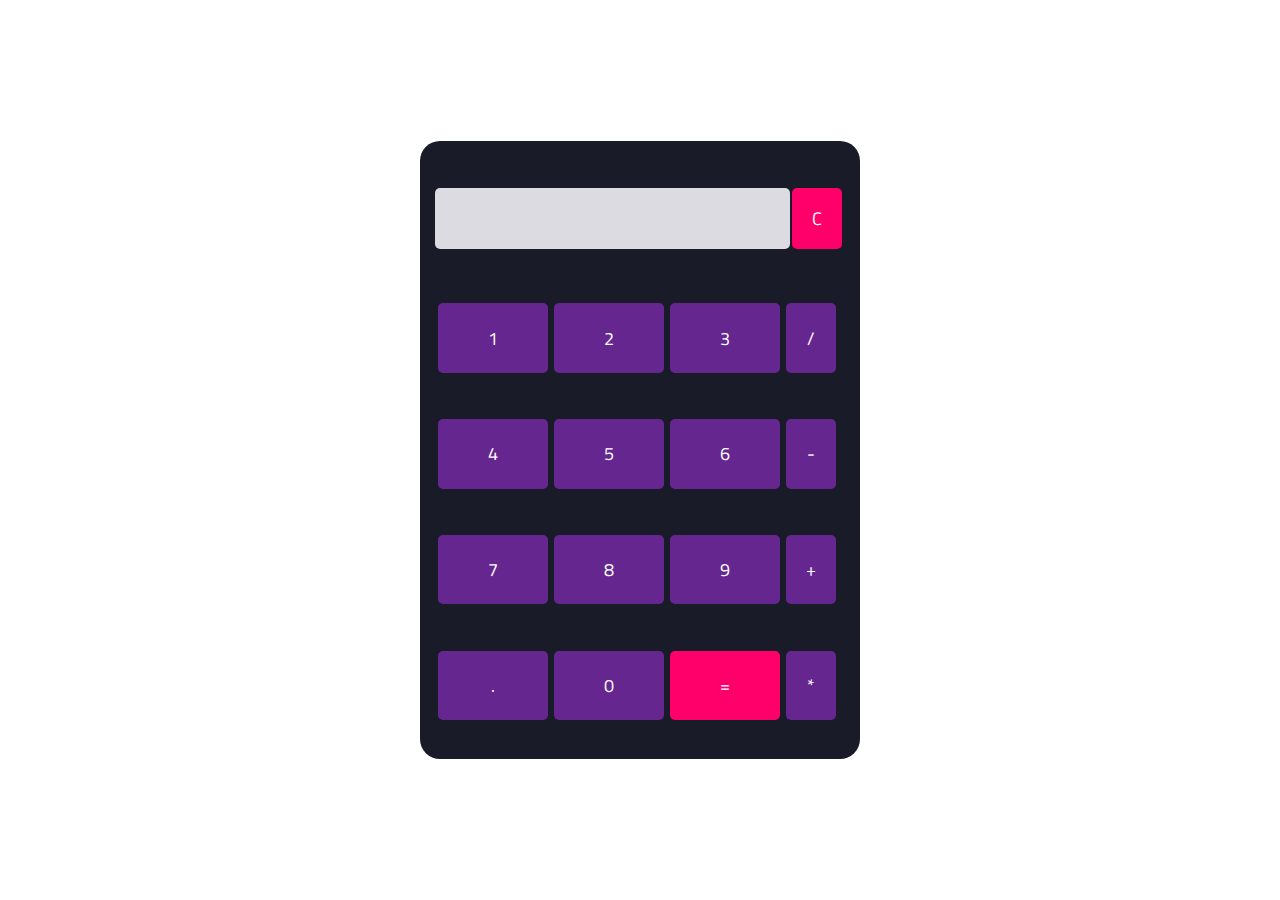
<file: Calculator/index.html>
<!DOCTYPE html>
<html lang="en">
<head>
    <meta charset="UTF-8">
    <meta http-equiv="X-UA-Compatible" content="IE=edge">
    <meta name="viewport" content="width=device-width, initial-scale=1.0">
    <title>Document</title>
    <link rel="stylesheet" href="style.css">
    <link href="https://fonts.googleapis.com/css2?family=Titillium+Web&display=swap" rel="stylesheet">
</head>
<body>
    <div class="maincontainer">
        <div class="container">
            <div class="calculator">
                <div class="upper">
                    <div id="upperleft" class="upperleft">

                    </div>
                    <div onclick="cleardisplay(event)" class="upperright">
                        <p>C</p>

                    </div>

                </div>
                <div class="lower">
                    <div class="lowerleft">
                        <div onclick="getvalue(event)" class="number">
                            <p>1</p>
                        </div>
                        <div onclick="getvalue(event)" class="number">
                            <p>2</p>

                        </div>
                        <div onclick="getvalue(event)"class="number">
                            <p>3</p>

                        </div>
                        <div  onclick="getvalue(event)"class="number">
                            <p>4</p>

                        </div>
                        <div onclick="getvalue(event)" class="number">
                            <p>5</p>

                        </div>

                        <div  onclick="getvalue(event)" class="number">
                            <p>6</p>

                        </div>

                        <div onclick="getvalue(event)" class="number">
                            <p>7</p>

                        </div>

                        <div  onclick="getvalue(event)" class="number">
                            <p>8</p>

                        </div>
                        <div  onclick="getvalue(event)" class="number">
                            <p>9</p>

                        </div>
                        <div  onclick="getvalue(event)" class="number">
                            <p>.</p>
                            
                        </div>
                        <div  onclick="getvalue(event)"class="number">
                            <p>0</p>
                        </div>
                        <div  onclick="value(event)"style="background-color: #ff006a;"class="number">
                            <p>=</p>
                        </div>


                    </div>
                    <div class="lowerright">
                        <div  onclick="getvalue(event)" class="operator">
                            <p>/</p>

                        </div>
                        <div   onclick="getvalue(event)" class="operator">
                            <p>-</p>

                        </div>
                        <div  onclick="getvalue(event)" class="operator">
                            <p>+</p>
                        </div>
                        <div   onclick="getvalue(event)" class="operator">
                            <p>*</p>
                        </div>

                    </div>

                </div>

            </div>

        </div>

    </div>
    <script src="index.js"></script>
    
</body>
</html>
</file>
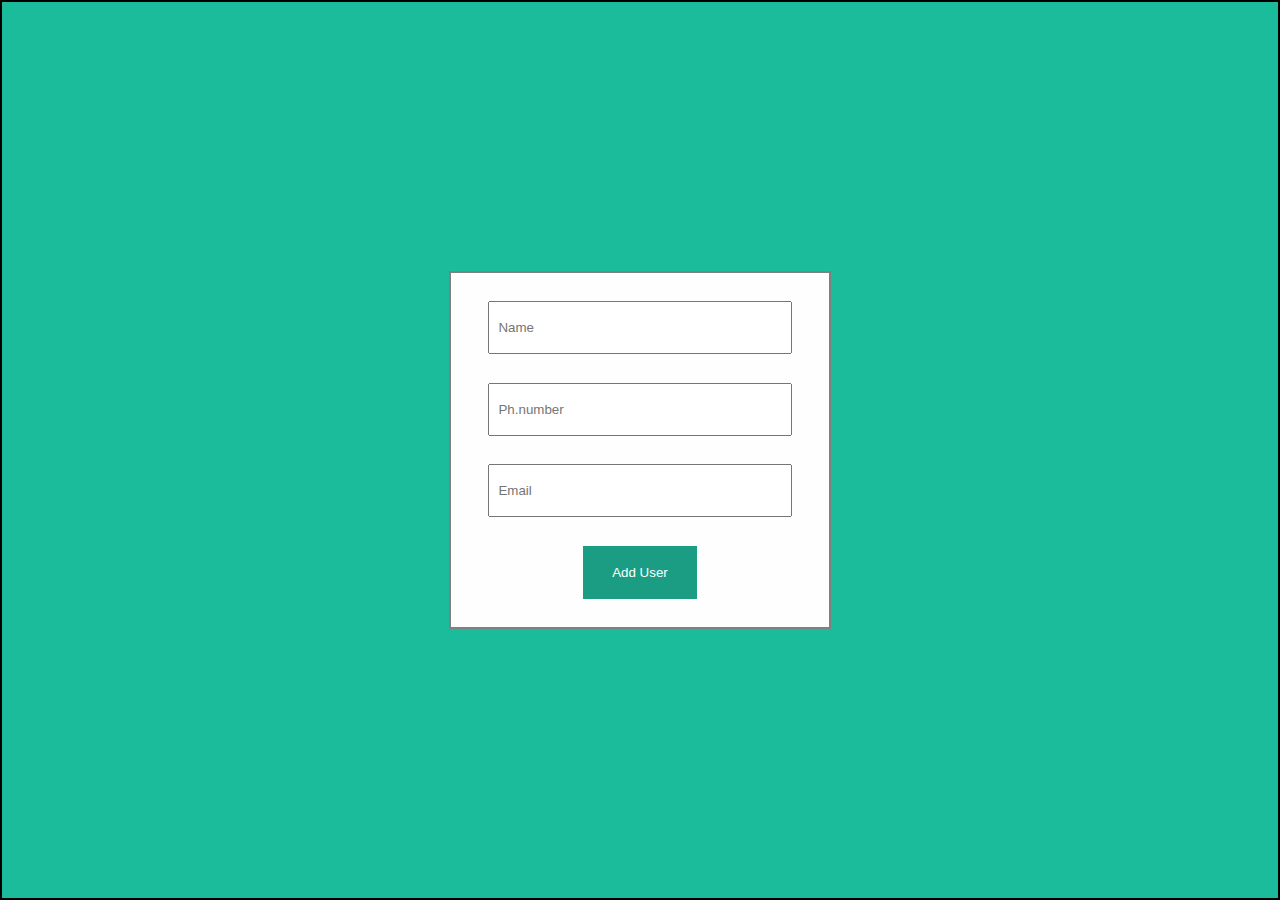
<file: cards/index.html>
<!DOCTYPE html>
<html lang="en">
<head>
    <meta charset="UTF-8">
    <meta http-equiv="X-UA-Compatible" content="IE=edge">
    <meta name="viewport" content="width=device-width, initial-scale=1.0">
    <title>Document</title>
</head>
<style>
    *{
        margin: 0px;
        padding: 0px;
        box-sizing: border-box;
    }
    body{
        width: 100vw;
        height: 100vh;
        border: 2px solid black;
        display: flex;
        flex-direction: column;
        justify-content: space-evenly;
        align-items: center;
        background-color: #1abc9c;
    }
    .Userdetails{
        border: 2px solid gray;
        width: 30%;
        height: 40%;
        display: flex;
        flex-direction: column;
        justify-content: space-evenly;
        align-items: center;
        background-color: #fefefe;
    }
    .maincards{
        width: 100%;
        height: 60%;
        display: flex;
        justify-content: center;
        align-items: center;
        flex-wrap: wrap;
        overflow-y: scroll;
     
}
::-webkit-scrollbar {
    display: none;
    }
    input{
        width: 80%;
        height: 15%;
    }
    ::placeholder{
        padding: 0.5rem;
    }
    button{
        width: 30%;
        height: 15%;
        background-color: #1b9d83;
        border: gray;
        color: white;
    }

    .usercards{
        width: 30%;
        height: 60%;
        background-color: #08483c;
        display: flex;
        flex-direction: column;
        justify-content: space-evenly;
        align-items: center;
        margin: 1rem;
        color: white;
        

    }
    

</style>
<body>
    <div class="Userdetails">
        <input  id="username" placeholder="Name" type="text">
        <input  id="usernum" placeholder="Ph.number" type="number">
        <input  id="usermail" placeholder="Email" type="email">
        <button  onclick ="adddetails()" type =submit>Add User</button>
    </div>
 

    <script>
           var maincards = document.createElement("div")
           maincards.classList.add("maincards")

        function adddetails(){
            
            var username=document.getElementById("username").value
             var usernum=document.getElementById("usernum").value
             var usermail=document.getElementById("usermail").value
           
            var div = document.createElement("div")
            div.classList.add("usercards")
            var name =document.createElement("h3")
            var number =document.createElement("h3")
            var email =document.createElement("h3")

            div.appendChild(name)
            div.appendChild(number)
            div.appendChild(email)

            
            var nametext= "Name :   "  +username
            var numbertext= "Ph.Number :  "  +usernum
            var mailtext= "Email :  "  +usermail

            name.innerHTML=nametext
            number.innerHTML=numbertext
            email.innerHTML=mailtext


               maincards.appendChild(div)
            document.body.appendChild(maincards)
            document.getElementById("username").value=""
            document.getElementById("usernum").value=""
            document.getElementById("usermail").value=""
          
            

          



        }

    

    </script>
    
</body>
</html>
</file>
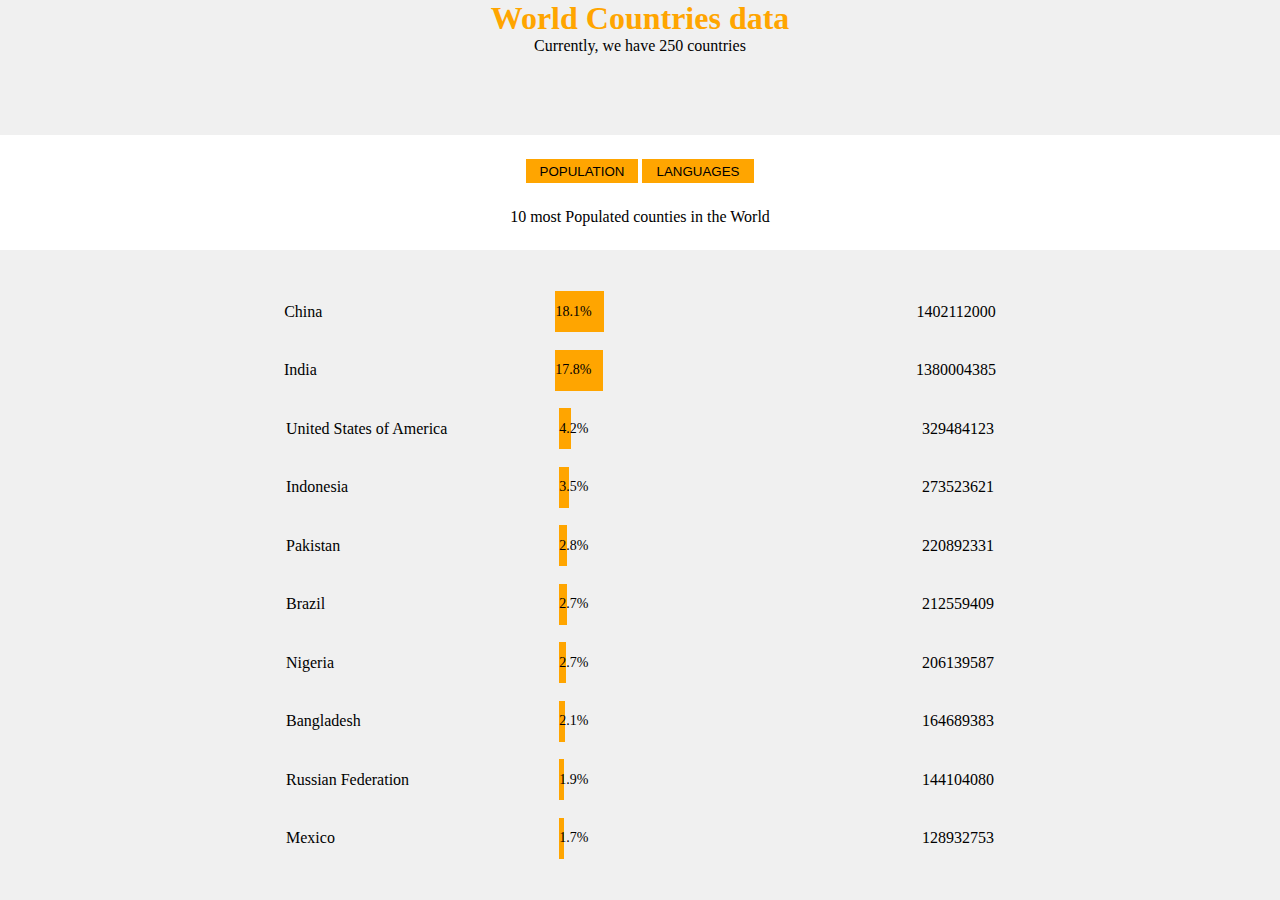
<file: Countries/index.html>
<!DOCTYPE html>
<html lang="en">

<head>
    <meta charset="UTF-8">
    <meta http-equiv="X-UA-Compatible" content="IE=edge">
    <meta name="viewport" content="width=device-width, initial-scale=1.0">
    <title>Document</title>
    <link rel="stylesheet" href="style.css">
</head>

<body onload="population()">
    <div class="maincontainer">
        <div class="headingcontent">
            <h1>World Countries data</h1>
            <p id="number"></p>
        </div>
        <div class="maincontent">
            <div class="upperbutton">
                <div class="buttons">
                    <button id="population" onclick="population()">POPULATION</button>
                    <button  id="languages" onclick="languages()">LANGUAGES</button>
                </div>
                <p id="ten">10 most Populated counties in the World</p>

            </div>

            <div id="graph"class="graph">
                
            </div>



        </div>

    </div>



    <script src="data.js"></script>
    <script src="index.js"></script>
</body>

</html>
</file>
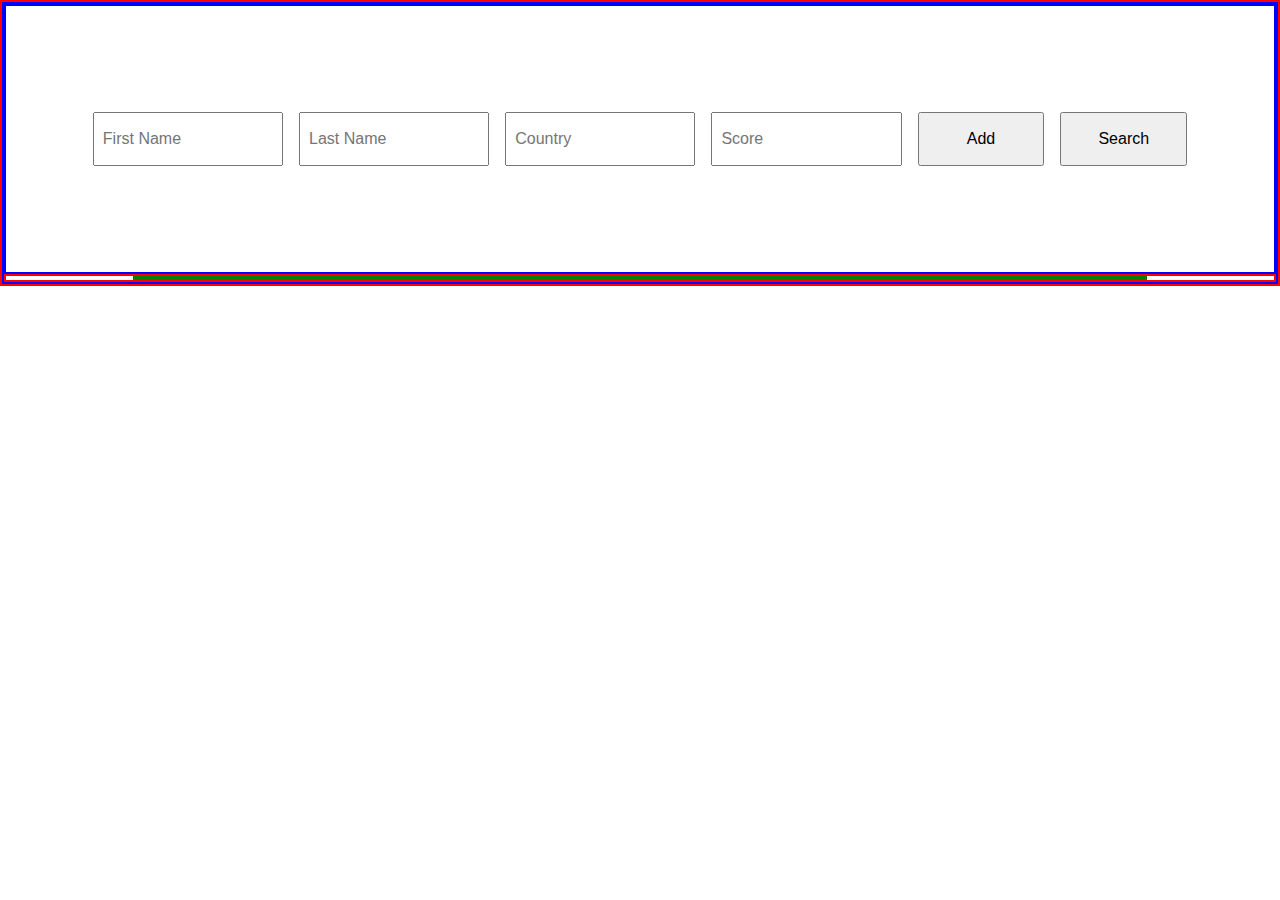
<file: Scoreboard/index.html>
<!DOCTYPE html>
<html lang="en">

<head>
    <meta charset="UTF-8">
    <meta http-equiv="X-UA-Compatible" content="IE=edge">
    <meta name="viewport" content="width=device-width, initial-scale=1.0">
    <title>Scoreboard</title>
    <link rel="stylesheet" href="style.css">
    <script defer src="index.js"></script>
</head>

<body>
    <div class="maincontainer">
        <div class="inputs">
            <input id="fname" type="text" placeholder="First Name">
            <input id="lname" type="text" placeholder="Last Name">
            <input id="country" type="text" placeholder="Country">
            <input id="score" type="text" placeholder="Score">
            <button onclick="adduser()" id="btn" type="submit">Add</button>
            <button id="btn2" type="submit">Search</button>
          

        </div>
        <div  id="data" class="data">
            <p id="para"></p>
            <table id="table">
            
              
               

            </table>

        </div>

    </div>

</body>

</html>
</file>
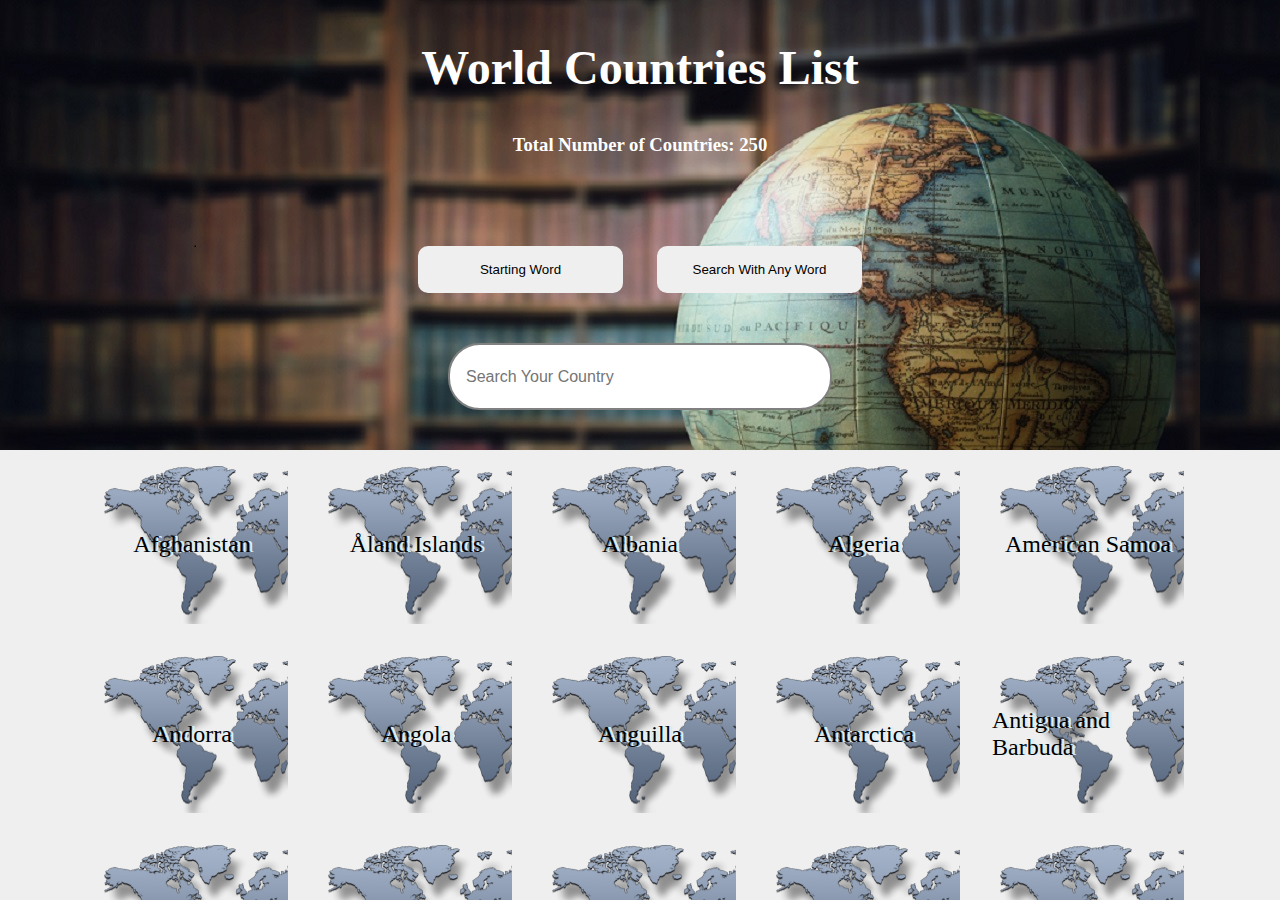
<file: SearchCountries/index.html>
<!DOCTYPE html>
<html lang="en">

<head>
    <meta charset="UTF-8">
    <meta http-equiv="X-UA-Compatible" content="IE=edge">
    <meta name="viewport" content="width=device-width, initial-scale=1.0">
    <title>Search-Countries</title>
    <link rel="stylesheet" href="style.css">

</head>

<body>
    <div class="maincontainer">
        <div class="search">
            <h1>World Countries List</h1>
            <h3 id="total"></h3>
            <p id ="countiescount"> </p>
            <div class="searchbuttons">
                <button id="buttonstart" onclick="startword()">Starting Word</button>
                <button  id="buttonsearch"onclick="searchanyword()">Search With Any Word</button>


            </div>
            <input id="input" placeholder="Search Your Country" type="text">

        </div>
        <div  id="result"class="result">

        </div>

    </div>



    <script src="data.js"></script>
    <script src="index.js"></script>

</body>

</html>
</file>
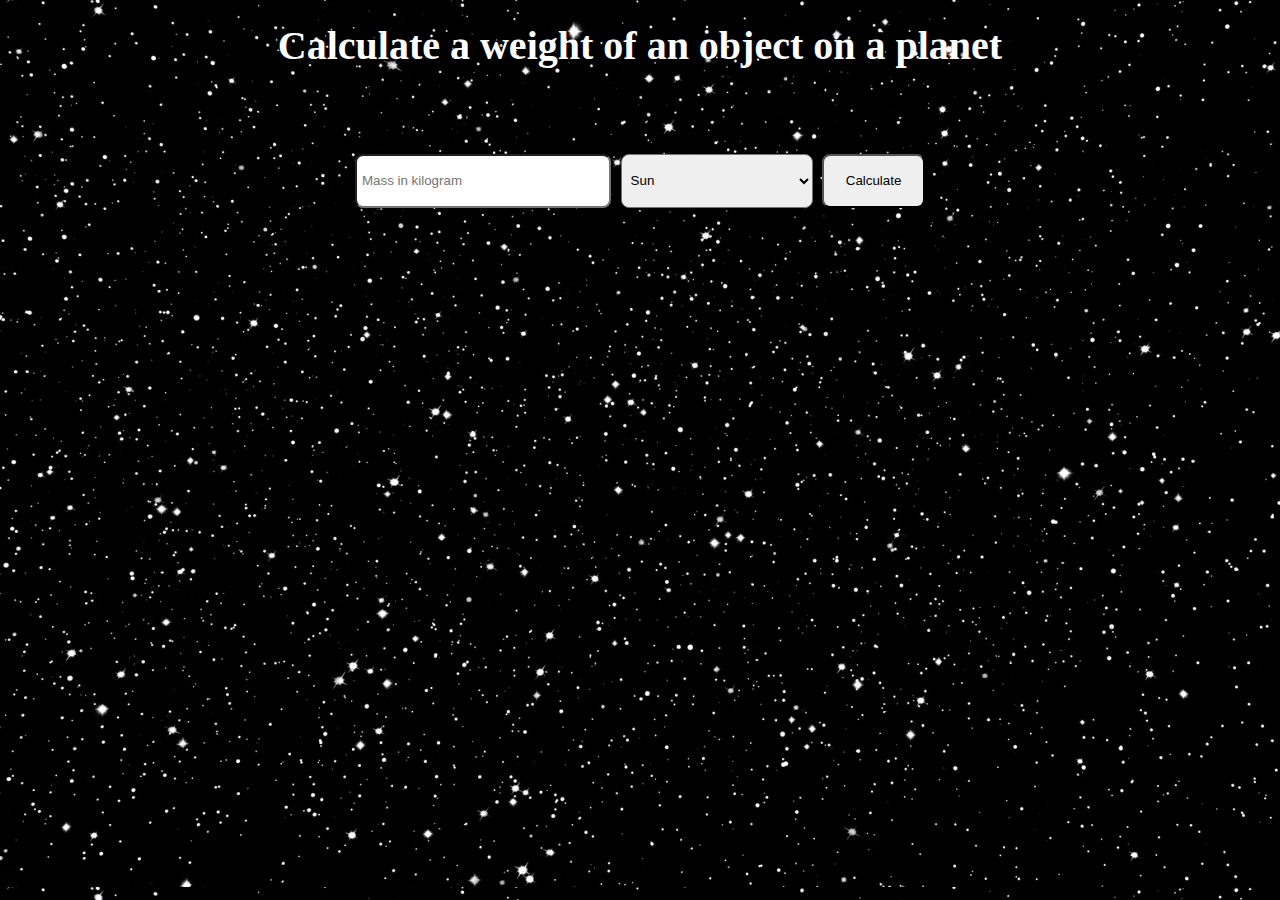
<file: SolarSystem/index.html>
<!DOCTYPE html>
<html lang="en">
<head>
    <meta charset="UTF-8">
    <meta http-equiv="X-UA-Compatible" content="IE=edge">
    <meta name="viewport" content="width=device-width, initial-scale=1.0">
    <title>Solar-System</title>
    <link rel="stylesheet" href="style.css">
    <Script defer src="index.js"></Script>
</head>
<body>
    <div class="maincontainer">
        <div class="uppercon">
            <h1>Calculate a weight of an object on a planet</h1>
            <div class="inputs">
                <input id="mass"type="text" placeholder="Mass in kilogram">
               <select  name="selectplanet"id="selectplanet">
              



            </select>
                <button onclick="calculate()" id="btn">Calculate</button>
            </div>

        </div>
        <div id="lowercon" class="lowercon">

        </div>

    </div>
    
</body>
</html>
</file>
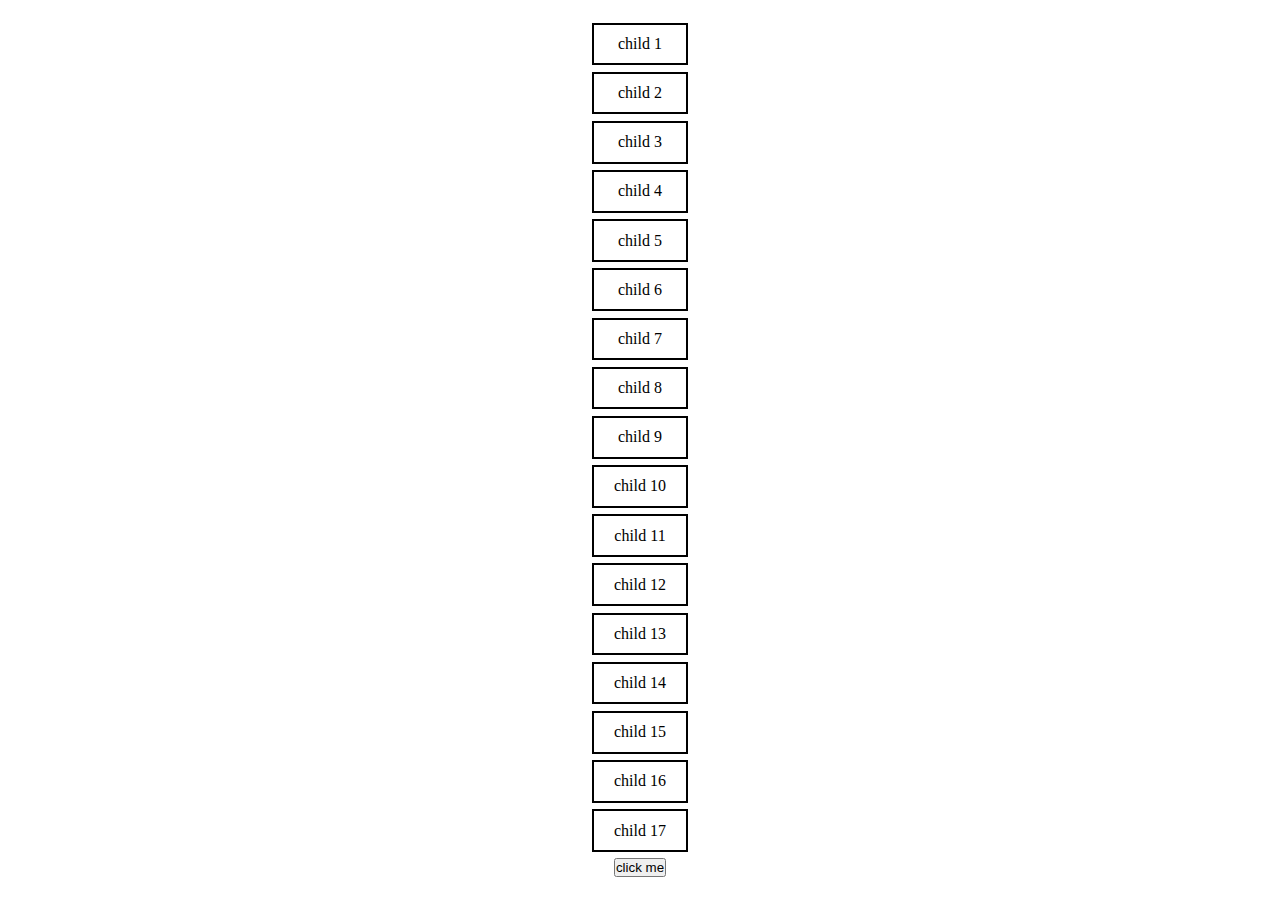
<file: Day-01/exercise-02/index.html>
<!DOCTYPE html>
<html lang="en">
<head>
    <meta charset="UTF-8">
    <meta http-equiv="X-UA-Compatible" content="IE=edge">
    <meta name="viewport" content="width=device-width, initial-scale=1.0">
    <title>Document</title>
    <style>
        *{
            margin: 0px;
            padding: 0px;
            box-sizing: border-box;
        }
        .maincontainer{
            width: 100vw;
            height: 100vh;
            display: flex;
            justify-content: center;
            align-items: center;
        }
        .box{
            width: 30%;
            height: 95%;
            display: flex;
            flex-direction: column;
            justify-content: space-between;
            align-items: center;
        }
        .child{
            width: 25%;
            height: 5%;
            border: 2px black solid;
            display: flex;
            justify-content: center;
            align-items: center;
        }



    </style>
</head>
<body>

    <div class="maincontainer">
        <div class="box">
            <div class="child">
                child 1
            </div>
            <div class="child">
                child 2
            </div>
            <div class="child">
                child 3

            </div>
            <div class="child">
                child 4

            </div>
            <div class="child">
                child 5

            </div>
            <div class="child">
                child 6

            </div>
            <div class="child">
                child 7

            </div>
            <div class="child">
                child 8

            </div>
            <div class="child">
                child 9

            </div>
            <div class="child">
                child 10

            </div>
            <div class="child">
                child 11

            </div>
            <div class="child">
                child 12

            </div>
            <div class="child">
                child 13

            </div>
            <div class="child">
                child 14

            </div>
            <div class="child">
                child 15

            </div>
            <div class="child">
                child 16

            </div>
            <div class="child">
                child 17

            </div>
          <button onclick= color() type="submit">click me</button>

        </div>

    </div>





    <script>
        function color(){
            var temp= document.getElementsByClassName("child")
            console.log(temp);
            for( let i=0;i<temp.length;i++){
                if(i%2==1){
                    temp[i].setAttribute("style","background-color:lime");
                    temp[i].style.color = 'white';
                }
            }
            temp[0].setAttribute("style","background-color:blue");
            temp[0].style.color = 'white';
            temp[temp.length-1].setAttribute("style","background-color:palevioletred ");
            temp[temp.length-1].style.color = 'white';

            temp[8].setAttribute("style","background-color:green  ");
            temp[8].style.color = 'white';
            




        }
      



    </script>
    
</body>
</html>
</file>
<file: Calculator/style.css>
*{
    margin: 0px;
    padding: 0px;
    box-sizing: border-box;
}

.maincontainer{
    width: 100vw;
    height: 100vh;
    display: flex;
    justify-content: center;
    align-items: center;
}
.container{
    width: 35%;
    height: 70%;
    display: flex;
    justify-content: center;
    align-items: center;
}
.calculator{
    width: 98%;
    height: 98%;
    border-radius: 20px;
    display: flex;
    flex-direction: column;
    justify-content: center;
    align-items: center;
    background-color: #191b28;
 
   
}
.upper{
    width: 95%;
    height: 20%;
    margin-left: 8px;
display: flex;
justify-content: flex-start;
align-items: center;
    
}
.upperleft{
    width: 85%;
    height: 50%;
    border-radius: 5px;
    background-color: #dcdbe1;
    display: flex;
    justify-content: flex-end;
    align-items: center;
    padding: 0.5rem;
}
.upperright{
    width: 12%;
    height: 50%;
    border-radius: 5px;
    display: flex;
justify-content: center;
align-items: center;
background-color: #ff006a;
margin-left: 2px;

}


.lower{
    width: 95%;
    height: 75%;
    display: flex;
    justify-content: center;
    align-items: center;
}
.lowerleft{
    width: 85%;
    height: 100%;
    display: flex;
    justify-content: space-evenly;
    align-items: center;
    flex-wrap: wrap;
}
.number{
    width: 31%;
    height: 15%;
    border-radius: 5px;
    display: flex;
    justify-content: center;
    align-items: center;
    background-color: #65268f;
}

.lowerright{
    width: 15%;
    height: 100%;
    display: flex;
    flex-direction: column;
    justify-content: space-around;
    align-items: flex-start;
}
.operator{
    width: 80%;
    height: 15%;
    border-radius: 5px;
    display: flex;
    justify-content: center;
    align-items: center;
    background-color: #65268f;
}
p{
    color: white;
    font-size: 18px;
    font-family: 'Titillium Web', sans-serif;
}
</file>
<file: Countries/style.css>
*{
    margin: 0px;
    padding: 0px;
    box-sizing: border-box;
}
body{
    width: 100vw;
    height: 100vh;
}
.maincontainer{
    width: 100%;
    height: 100%;

}
.headingcontent{
    width: 100%;
    height: 15%;
    background-color: #f0f0f0;

    display: flex;
    flex-direction: column;
    align-items: center;
}
.headingcontent h1{
    color: orange;
}
.maincontent{
    width: 100%;
    height: 85%;
    display: flex;
    flex-direction: column;
    align-items: center;

}
.upperbutton{
    width: 100%;
    height: 15%;
    display: flex;
    flex-direction: column;
    justify-content: space-evenly;
    align-items: center;
}
.buttons button{
    background-color: orange;
    border: none;
    width: 7rem;
    height: 1.5rem;

}
button:hover{
    color: white;
    background-color: #50627E;
  outline: none;
  
}
.graph{
    width: 100%;
    height: 85%;
    background-color: #f0f0f0;
    display: flex;
    flex-direction: column;
    justify-content: center;
    align-items: center;
   

}
</file>
<file: Scoreboard/style.css>
* {
    margin: 0px;
    padding: 0px;
    box-sizing: border-box;
}

body {
    width: 100vw;
    border: 2px solid red;

}


.maincontainer {
    width: 100%;
    height: 100%;
    border: 2px solid blue;
    display: flex;
    flex-direction: column;
    justify-content: center;
    align-items: center;



}

.inputs {
    width: 100%;
    height: 30vh;
    border: 2px solid blue;
    display: flex;
    justify-content: center;
    align-items: center;


}

input {
    width: 15%;
    height: 20%;
    margin: 0.5rem;
    padding-left: 0.5rem;
    font-size: 1rem;
}

button {
    width: 10%;
    height: 20%;
    margin: 0.5rem;
    font-size: 1rem;

}

.data {
    width: 100%;
    height: 70%;
    border: 2px solid red;
    display: flex;
    flex-direction: column;
    justify-content: center;
    align-items: center;
    


}

.data table {
    width: 80%;
    height: 90%;
    border: 2px solid green;
    border-collapse: separate;
    border-spacing: 0 1rem;


}

tr {
    width: 100%;
    height: 3rem;
    background-color: rgb(200, 177, 221);

   

   
}

td {
    width: 15%;
    height: 10%;
    border-spacing: 1rem 1rem;
  


}

td button{
    width: 50%;
    height: 50%;
    border: 1pt solid black;
}
</file>
<file: SearchCountries/style.css>
*{
    margin: 0px;
    padding: 0px;
    box-sizing: border-box;
}
body{
    width: 100vw;
    height: 100vh;

}
.maincontainer{
    width: 100%;
    height: 100%;
    display: flex;
    flex-direction: column;
    justify-content: center;
    align-items: center;

}
.search{
    width: 100%;
    height: 50%;
    display: flex;
    flex-direction: column;
    justify-content: space-evenly;
    align-items: center;
    background-image: url(./images/bg2.jpg);
    

}
h1{
    color: white;
    font-size: 3rem;
}
h3{
    color: white;
}

input{
    width: 30%;
    height: 15%;
    border-radius: 2rem;
    font-size: 1rem;
    padding: 1rem;
    outline: none;
    border: 2px solid gray;

}

.searchbuttons{
    width: 40%;
    height: 15%;
    display: flex;
    justify-content: space-evenly;
    align-items: center;

}
button{
    width: 40%;
    height: 70%;
    border-radius: 10px;
    outline: none;
    border: none;
}
button:hover{
    background-color: #8898ad;

}
.result{
    width: 100%;
    height: 50%;
    display: flex;
    justify-content: center;
    align-items: center;
    flex-wrap: wrap;
    background-color:#efefef ;
    overflow-y: scroll;
    

}
::-webkit-scrollbar {
    display: none;
}
.resultdiv{
    width: 15%;
    height: 35%;
    display: flex;
    justify-content: center;
    align-items: center;
    margin: 1rem;
    background-image: url(./images/bg3.png);
    font-size: 1.5rem;

    color: black;
    text-shadow: 3px 0 #DBEDF3;



}
.alert{
    width: 30%;
    height: 20%;
    display: flex;
    justify-content: center;
    align-items: center;
    background-color: rgb(199, 55, 55); 
    color: black;
    font-size: 1.2rem;

}
</file>
<file: SolarSystem/style.css>
*{
    margin: 0px;
    padding: 0px;
    box-sizing: border-box;
}
body{
    width: 100vw;
    height: 100vh;
    background-image: url(./images/bg.PNG);
}
.maincontainer{
    width: 100%;
    height: 100%;


}
.uppercon{
    width: 100%;
    height: 30%;
    display: flex;
    flex-direction: column;
    justify-content: space-around;
    align-items: center;
}
h1{
    font-size: 2.5rem;
    color: white;
}
.inputs{
    width: 100%;
    height: 50%;
    display: flex;
    justify-content: center;
    align-items: center;
}
input{
    width: 20%;
    height: 40%;
    margin: 0.3rem;
    padding-left: 0.3rem;
    outline: none;
    border-radius: 8px;

}
select{
    width: 15%;
    height: 40%;
    margin: 0.3rem;
    padding-left: 0.3rem;
    border-radius: 8px;



}
button{
    width: 8%;
    height: 40%;
    margin: 0.3rem;
    border-radius: 8px;


}

.lowercon{
    width: 100%;
    height: 70%;
    display:  flex;
    justify-content: center;
    align-items: center;
}

.content{
    width: 80%;
    height: 95%;
    display:  flex;
    justify-content: space-around;
    align-items: center;
    background-color: gray;
    opacity: 0.5;

}
.imgcontent{
    width: 45%;
    height: 100%;
}
.wtcontent{
    width: 50%;
    height: 40%;
    background-color: white;
    opacity: 1;
    display:  flex;
    flex-direction: column;
    justify-content: space-evenly;
    align-items: center;
  
}
.alert{
    width:80%;
    height: 30%;
    display:  flex;
    justify-content: center;
    align-items: center;
}

@media only screen and (max-width: 480px) {
    .uppercon{
        width: 100%;
        height: 20%;
        margin-top: 2rem ;
        margin-bottom: 1rem ;
    
    }
    h1{
        font-size: 1rem;
    }
   
    input{
        width: 35%;
        height: 40%;

    
    }
    select{
        width: 30%;
        height: 40%;
    }
    button{
        width: 20%;
        height: 40%;

    
    }
    .content{
        width: 90%;
        flex-direction: column;
    
    }
    .imgcontent{
        width: 80%;
        height: 100%;
    }
    .wtcontent{
        width: 80%;
        height: 40%;
        font-size: 0.9rem;
       margin: 1rem;

       
      
    }
     
    .alert h1{
        font-size: 1.5rem;
    

       
    }
  }
  @media screen and (min-width: 481px) and (max-width: 786px) {
    .uppercon{
        width: 100%;
        height: 20%;
        margin-top: 2rem ;
        margin-bottom: 1rem ;
    
    }
     h1{
      font-size: 1.6rem;
    }
  
    input{
        width: 30%;
        height: 40%;

    
    }
    select{
        width: 25%;
        height: 40%;
        margin: 0.3rem;
        padding-left: 0.3rem;

    
    
    }
    button{
        width: 15%;
        height: 40%;
        margin: 0.3rem;
    
    }
    .content{
        width: 90%;
        flex-direction: column;
    
    }
    .imgcontent{
        width: 80%;
        height: 70%;
    }
    .wtcontent{
        width: 80%;
        height: 30%;
       font-size: 1.3rem;
       margin: 1rem;
       
      
    }

    .alert h1{
        font-size: 2rem;
       
    }
  }
  @media screen and (min-width: 787px) and (max-width: 1024px) {
    .uppercon{
        width: 100%;
        height: 20%;
        margin-top: 2rem ;
        margin-bottom: 1rem ;
    
    }
     h1{
      font-size: 2rem;
    }
    input{
        width: 25%;
        height: 40%;
        margin: 0.3rem;
        padding-left: 0.3rem;
        outline: none;
    
    }
    select{
        width: 20%;
        height: 40%;
        margin: 0.3rem;
        padding-left: 0.3rem;
    
    
    }
    button{
        width: 10%;
        height: 40%;
        margin: 0.3rem;
    
    }
    .alert h1{
        font-size: 2.5rem;
       
    }
    .imgcontent{
        width: 48%;
        height: 70%;
    }
    .wtcontent{
        width: 50%;
        height: 30%;
       font-size: 1.3rem;
       margin-right: 1rem;
     
       
      
    }
  }
  /* @media screen and (min-width: 1025px) and (max-width: 1300px) {
    body {
        border: 5px solid orange;
    }
     h1{
      font-size: 2.5rem;
    }
  } */
</file>
